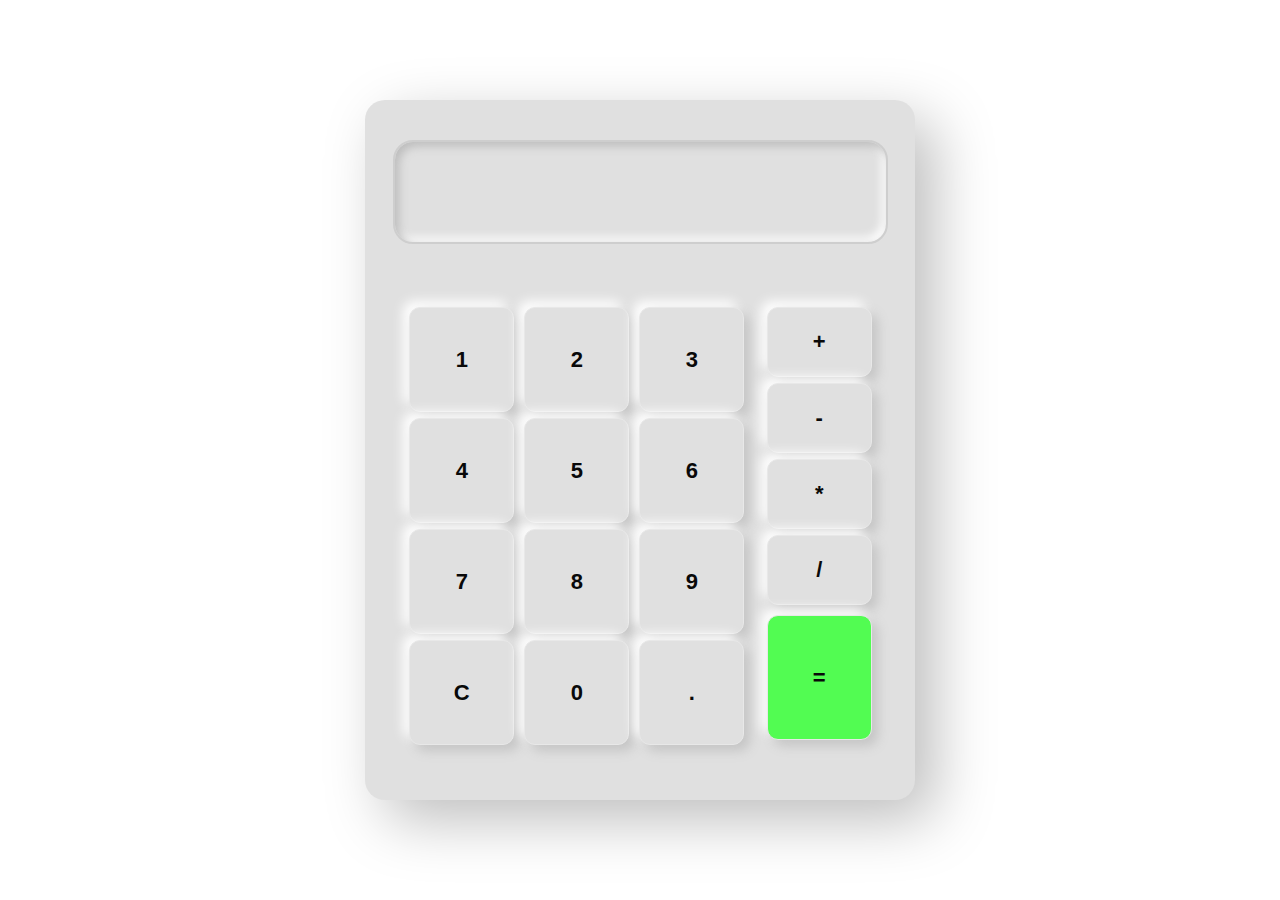
<file: Calculator/index.html>
<!DOCTYPE html>
<html lang="en">
<head>
    <meta charset="UTF-8">
    <meta name="viewport" content="width=device-width, initial-scale=1.0">
    <title>Calculator</title>
    <link rel="stylesheet" href="style.css">
</head>
<body>
    <div class="calculator">
        <div class="input-field">
            <input type="text" id="display" readonly>
        </div>
        <div class="button-container">
            <div class="left-keys">
                <button class="button" onclick="currentDisplay += '1';
                document.querySelector('#display').value = currentDisplay;">1</button>
                <button class="button" onclick="currentDisplay += '2';
                document.querySelector('#display').value = currentDisplay;">2</button>
                <button class="button" onclick="currentDisplay += '3';
                document.querySelector('#display').value = currentDisplay;">3</button>
                <button class="button" onclick="currentDisplay += '4';
                document.querySelector('#display').value = currentDisplay;">4</button>
                <button class="button" onclick="currentDisplay += '5';
                document.querySelector('#display').value = currentDisplay;">5</button>
                <button class="button" onclick="currentDisplay += '6';
                document.querySelector('#display').value = currentDisplay;">6</button>
                <button class="button" onclick="currentDisplay += '7';
                document.querySelector('#display').value = currentDisplay;">7</button>
                <button class="button" onclick="currentDisplay += '8';
                document.querySelector('#display').value = currentDisplay;">8</button>
                <button class="button" onclick="currentDisplay += '9';
                document.querySelector('#display').value = currentDisplay;">9</button>
                <button class="button" onclick="currentDisplay = '';
                document.querySelector('#display').value = currentDisplay;">C</button>
                <button class="button" onclick="currentDisplay += '0';
                document.querySelector('#display').value = currentDisplay;">0</button>
                <button class="button" onclick="currentDisplay += '.';
                document.querySelector('#display').value = currentDisplay;">.</button>
            </div>
            <div class="right-keys">
                <button class="button button-mini" onclick="currentDisplay += '+';
                document.querySelector('#display').value = currentDisplay;">+</button>
                <button class="button button-mini" onclick="currentDisplay += '-';
                document.querySelector('#display').value = currentDisplay;">-</button>
                <button class="button button-mini" onclick="currentDisplay += '*';
                document.querySelector('#display').value = currentDisplay;">*</button>
                <button class="button button-mini" onclick="currentDisplay += '/';
                document.querySelector('#display').value = currentDisplay;">/</button>
                <button class="button button-max" onclick="
                let result = eval(currentDisplay);
                currentDisplay = result;
                document.querySelector('#display').value = currentDisplay;">=</button>
            </div>
        </div>
    </div>

    <script>
        let currentDisplay = '';
        document.querySelector('#display').value = currentDisplay;

    </script>
</body>
</html>
</file>
<file: Calculator/style.css>
body{
    display: flex;
    align-items: center;
    justify-content: center;
    margin: auto;
    box-sizing: border-box;
    height: 100vh;
    width: 100vw;
}



.calculator{
    width: 550px;
    height: 700px;
    border-radius: 20px;
    background: #e0e0e0;
    box-shadow: 20px 20px 60px #bebebe,
               -20px -20px 60px #ffffff;
}

.input-field{
    width: 100%;
    
    display: flex;
    justify-content: center;
}

#display{
    background-color: #e0e0e0;
  border-radius: 20px;
  box-shadow: inset 4px 4px 10px #bcbcbc, inset -4px -4px 10px #ffffff;
  color: #4d4d4d;
  cursor: pointer;
  font-size: 35px;
  padding: 30px 20px;
  transition: all 0.2s ease-in-out;
  border: 2px solid rgb(206, 206, 206);
  margin: 40px auto;
  
}

.button-container{
    display: flex;
    flex-direction: row;
    justify-content: center;
    flex-wrap: wrap;
    margin: 20px 0;
}

.left-keys{
    width: 65%;
    gap: 5px;
}
.right-keys{
    width: 20%;
}

.button{
    width: 105px;
    height: 105px;
    margin: 3px;
    
    color: #090909;
  padding: 0.7em 1.7em;
  font-size: 22px;
  font-weight: 700;
  border-radius: 0.5em;
  background-color: #e0e0e0;
  cursor: pointer;
  border: 1px solid #e8e8e8;
  transition: all 0.3s;
  box-shadow: 6px 6px 12px #c5c5c5, -6px -6px 12px #ffffff;
}

.button:hover{
    background-color: #cecece;
}

.button:active {
    color: #666;
    box-shadow: inset 4px 4px 12px #c5c5c5, inset -4px -4px 12px #ffffff;
  }

.button-mini{
    width: 105px;
    height: 70px;
}

.button-max{
    width: 105px;
    height: 125px;
    background-color: #52fc52;
    margin-top: 7px;
}

.button-max:hover{
    background-color: #52fc52;
}
</file>
